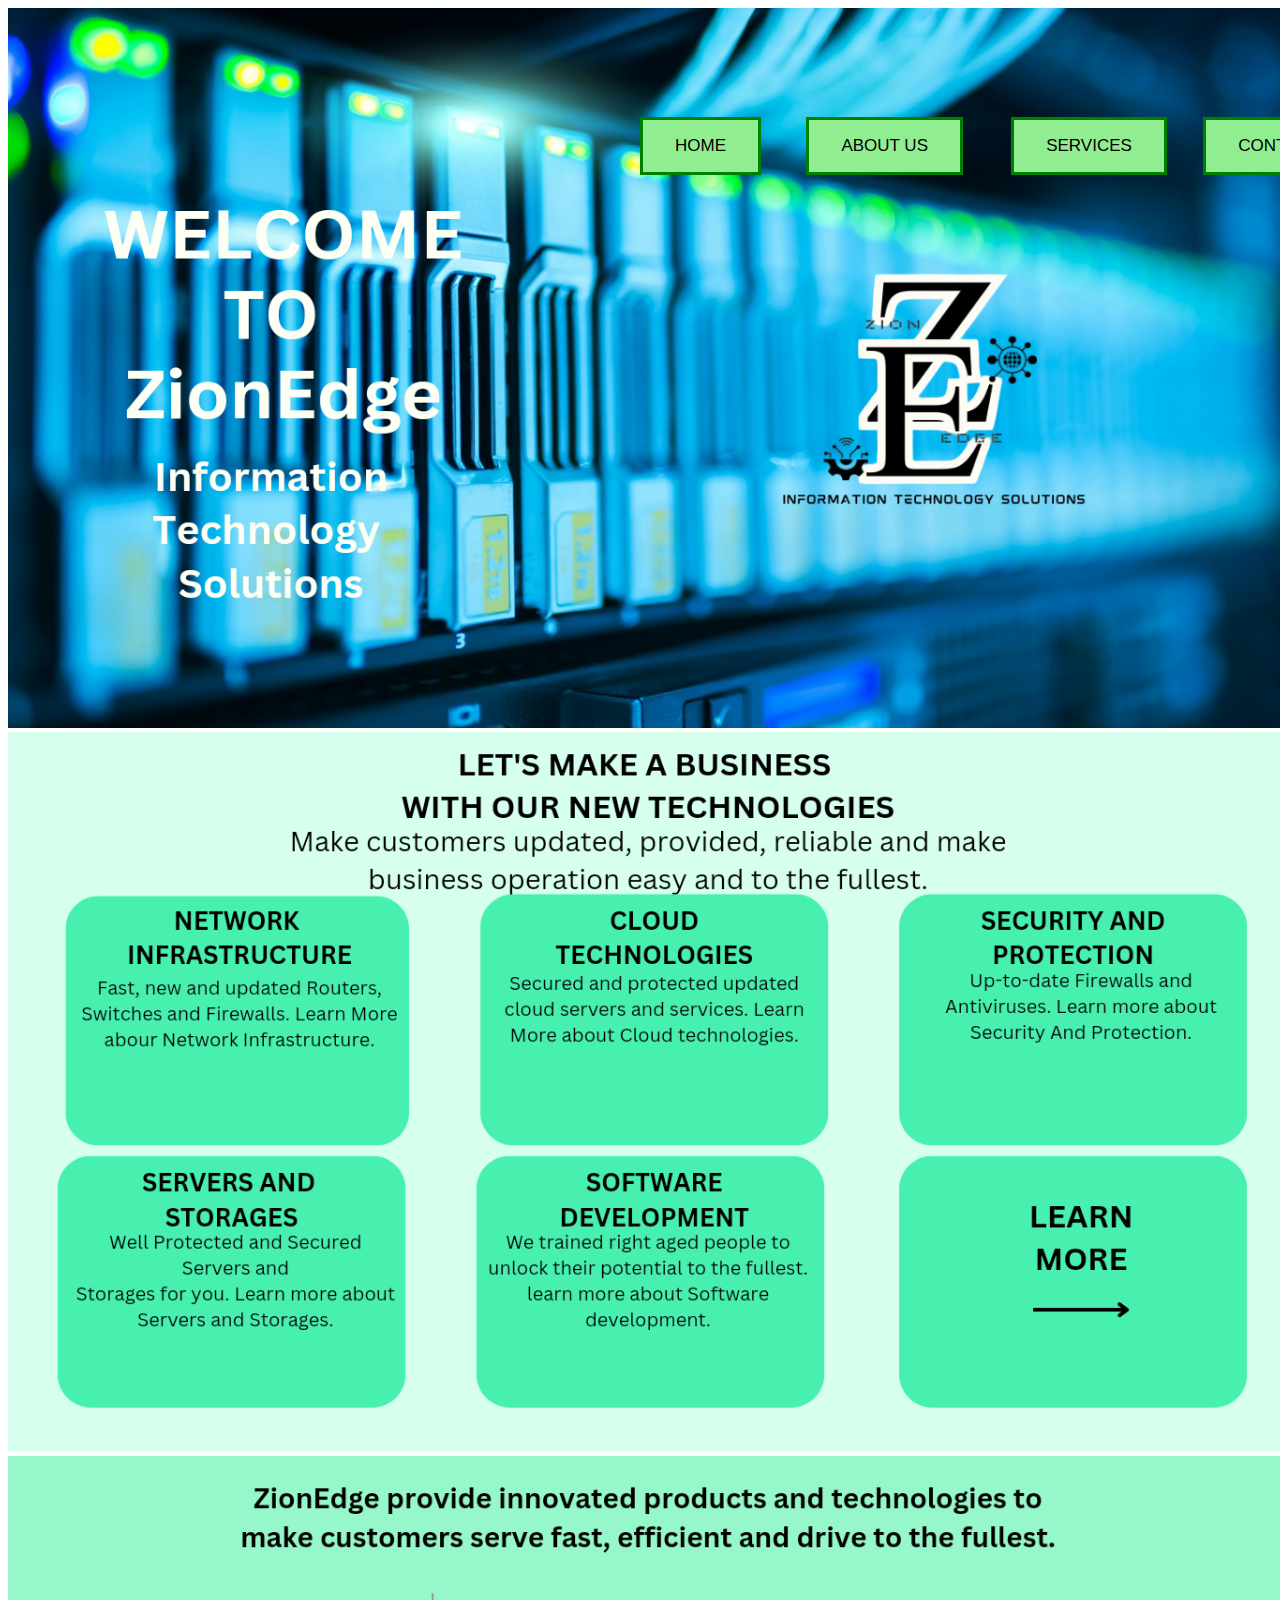
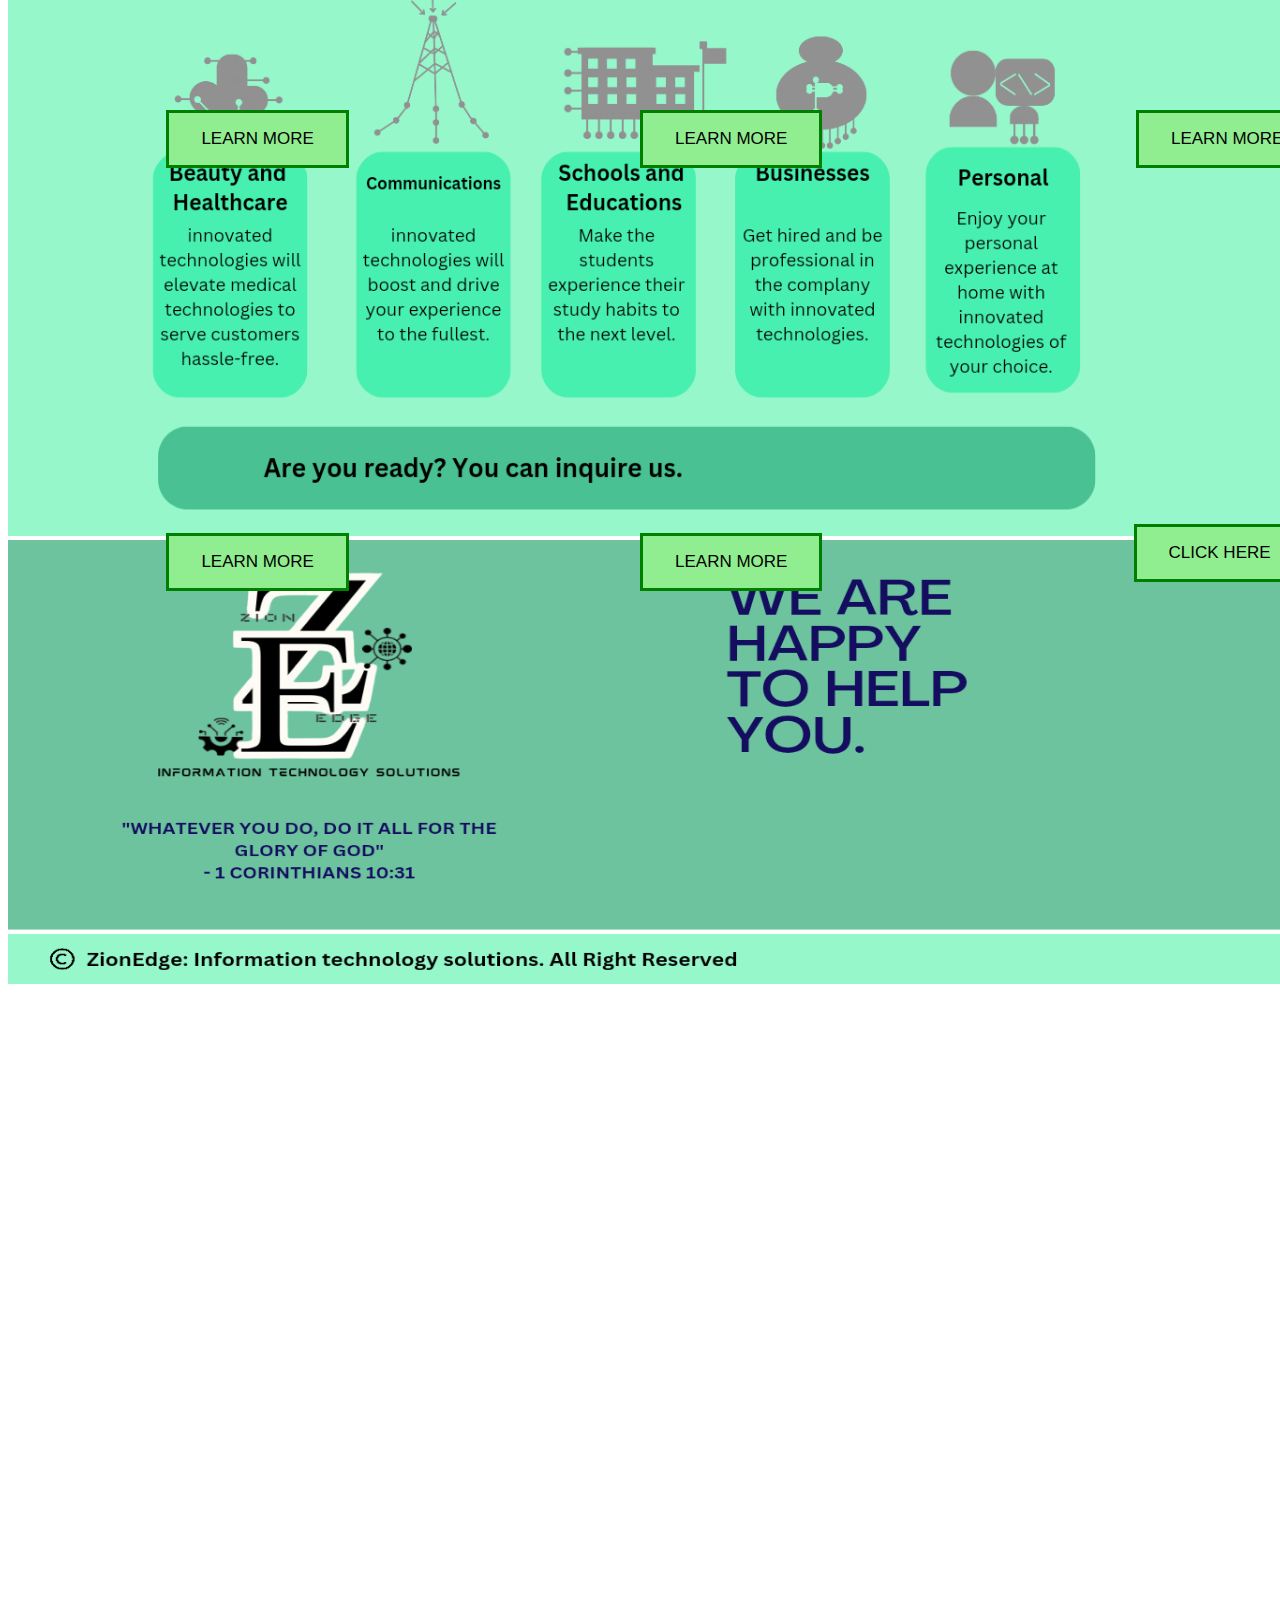
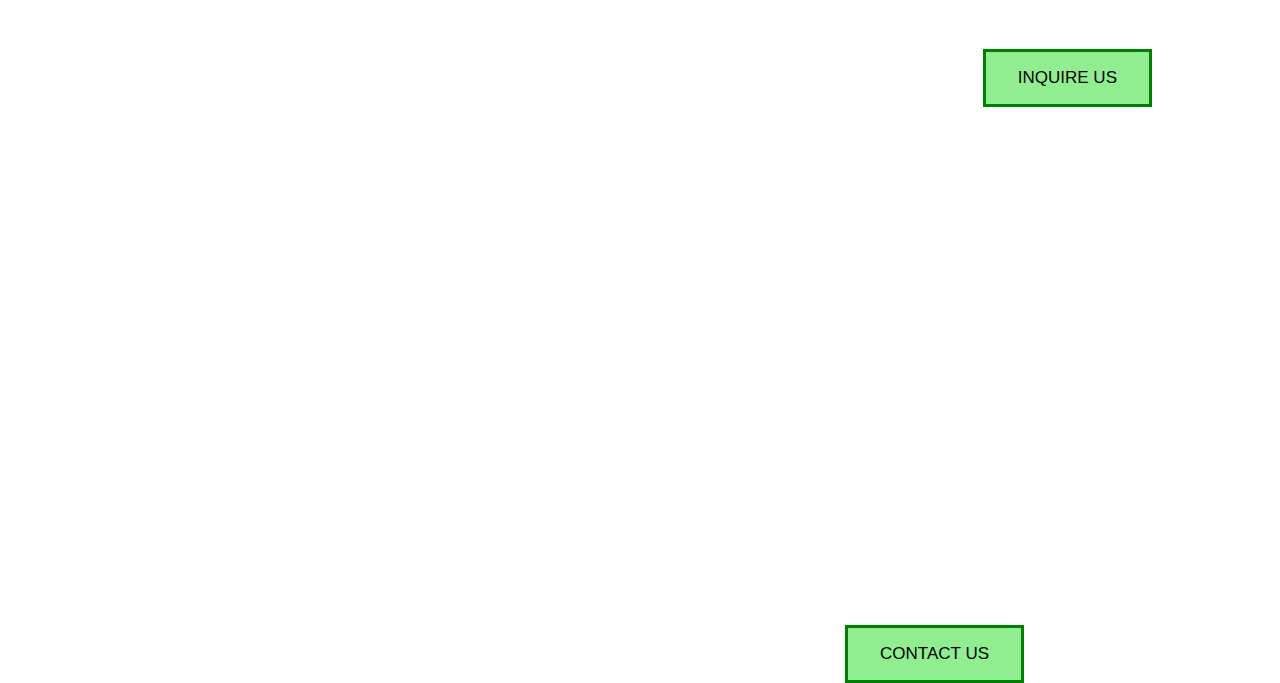
<file: index.html>
<!DOCTYPE html>
<html>
<head>
    <title>ZionEdge: Information Technologies Solutions</title>
    <meta charset="UTF-8">
    <meta name="viewport" content="width=device-width, initial-scale=1.0">
    <link rel="stylesheet" href="style.css">
</head>   
    <style>
        .button{
            position: absolute;
            top: 13%;
            left: 50%;
            border: none;
            color: #000000;
            padding: 16px 32px;
            text-align: center;
            text-decoration: none;
            font-size: 17px;
            cursor: pointer;
            background: #90EE90;
            border: solid #008000;
        }
        .about_us{
            position: absolute;
            top: 13%;
            left: 63%;
            border: none;
            color: #000000;
            padding: 16px 32px;
            text-align: center;
            text-decoration: none;
            font-size: 17px;
            cursor: pointer;
            background: #90EE90;
            border: solid #008000;
        }
        .services{
            position: absolute;
            top: 13%;
            left: 79%;
            border: none;
            color: #000000;
            padding: 16px 32px;
            text-align: center;
            text-decoration: none;
            font-size: 17px;
            cursor: pointer;
            background: #90EE90;
            border: solid #008000;
        }
        .contact{
            position: absolute;
            top: 13%;
            left: 94%;
            border: none;
            color: #000000;
            padding: 16px 32px;
            text-align: center;
            text-decoration: none;
            font-size: 17px;
            cursor: pointer;
            background: #90EE90;
            border: solid #008000;
        }
        .ntlearn_more{
            position: absolute;
            top: 190%;
            left: 13%;
            border: none;
            color: #000000;
            padding: 16px 32px;
            text-align: center;
            text-decoration: none;
            font-size: 17px;
            cursor: pointer;
            background: #90EE90;
            border: solid #008000;
        }
        .ctlearn_more{
            position: absolute;
            top: 190%;
            left: 50%;
            border: none;
            color: #000000;
            padding: 16px 32px;
            text-align: center;
            text-decoration: none;
            font-size: 17px;
            cursor: pointer;
            background: #90EE90;
            border: solid #008000;
        }
        .splearn_more{
            position: absolute;
            top: 190%;
            right: -3%;
            border: none;
            color: #000000;
            padding: 16px 32px;
            text-align: center;
            text-decoration: none;
            font-size: 17px;
            cursor: pointer;
            background: #90EE90;
            border: solid #008000;
        }
        .sslearn_more{
            position: absolute;
            top: 237%;
            left: 13%;
            border: none;
            color: #000000;
            padding: 16px 32px;
            text-align: center;
            text-decoration: none;
            font-size: 17px;
            cursor: pointer;
            background: #90EE90;
            border: solid #008000;
        }
        .sdlearn_more{
            position: absolute;
            top: 237%;
            left: 50%;
            border: none;
            color: #000000;
            padding: 16px 32px;
            text-align: center;
            text-decoration: none;
            font-size: 17px;
            cursor: pointer;
            background: #90EE90;
            border: solid #008000;
        }
        .click_here{
            position: absolute;
            top: 236%;
            right: -2%;
            border: none;
            color: #000000;
            padding: 16px 32px;
            text-align: center;
            text-decoration: none;
            font-size: 17px;
            cursor: pointer;
            background: #90EE90;
            border: solid #008000;
        }
        .inquire_us{
            position: absolute;
            top: 361%;
            right: 10%;
            border: none;
            color: #000000;
            padding: 16px 32px;
            text-align: center;
            text-decoration: none;
            font-size: 17px;
            cursor: pointer;
            background: #90EE90;
            border: solid #008000;
        }
        .contact_us{
            position: absolute;
            top: 425%;
            right: 20%;
            border: none;
            color: #000000;
            padding: 16px 32px;
            text-align: center;
            text-decoration: none;
            font-size: 17px;
            cursor: pointer;
            background: #90EE90;
            border: solid #008000;
        }
    </style>
    <body>
        <link rel="stylesheet" href="style.css">
        <img src="edit01.png" width="1280px" height="720px">
        <img src="edit02.png" width="1280px" height="720px">
        <img src="edit03.png" width="1280px" height="680px">
        <img src="edit04.png" width="1280px" height="390px">
        <img src="new_copyright.png" width="1280px" height="50px">
        <button class="button">HOME</button>
        <a href="about_us.html">
        <button class="about_us">ABOUT US</button>
        </a>
        <a href="services.html">
        <button class="services">SERVICES</button>
        </a>
        <a href="contact_us.html">
        <button class="contact">CONTACT</button>
        </a>
        <a href="network_infrastructure.html">
        <button class="ntlearn_more">LEARN MORE</button>
        </a>
        <a href="cloud_technologies.html">
        <button class="ctlearn_more">LEARN MORE</button>
        </a>
        <a href="security_and_protection.html">
        <button class="splearn_more">LEARN MORE</button>
        </a>
        <a href="services_and_storages.html">
        <button class="sslearn_more">LEARN MORE</button>
        </a>
        <a href="software_development.html">
        <button class="sdlearn_more">LEARN MORE</button>
        </a>
        <a href="learn.html">
        <button class="click_here">CLICK HERE</button>
        </a>
        <a href="contact_us.html">
        <button class="inquire_us">INQUIRE US</button>
        </a>
        <a href="contact_us.html">
        <button class="contact_us">CONTACT US</button>
        </a>
    </body>
</html>
</file>
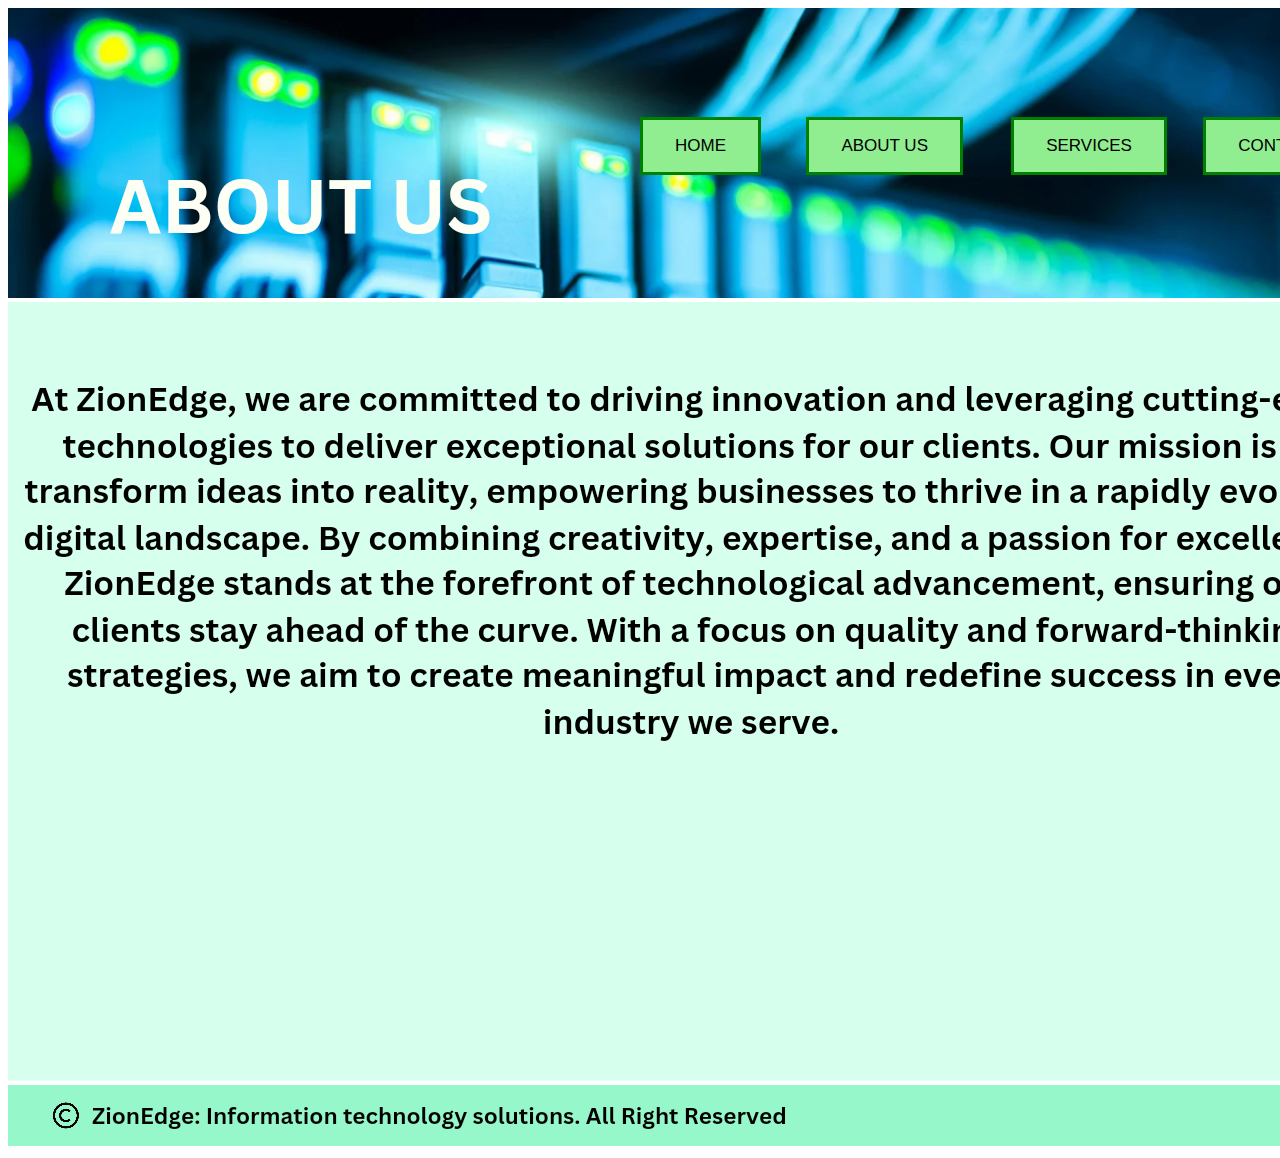
<file: about_us.html>
<!DOCTYPE html>
<html>
<head>
    <meta charset="UTF-8">
    <meta name="viewport" content="width=device-width, initial-scale=1.0">
    <title>ZionEdge: ABOUT US</title>
</head>
<style>
        .button{
            position: absolute;
            top: 13%;
            left: 50%;
            border: none;
            color: #000000;
            padding: 16px 32px;
            text-align: center;
            text-decoration: none;
            font-size: 17px;
            cursor: pointer;
            background: #90EE90;
            border: 3.3px solid #008000;
        }
        .about_us{
            position: absolute;
            top: 13%;
            left: 63%;
            border: none;
            color: #000000;
            padding: 16px 32px;
            text-align: center;
            text-decoration: none;
            font-size: 17px;
            cursor: pointer;
            background: #90EE90;
            border: 3.3px solid #008000;
        }
        .services{
            position: absolute;
            top: 13%;
            left: 79%;
            border: none;
            color: #000000;
            padding: 16px 32px;
            text-align: center;
            text-decoration: none;
            font-size: 17px;
            cursor: pointer;
            background: #90EE90;
            border: 3.3px solid #008000;
        }
        .contact{
            position: absolute;
            top: 13%;
            left: 94%;
            border: none;
            color: #000000;
            padding: 16px 32px;
            text-align: center;
            text-decoration: none;
            font-size: 17px;
            cursor: pointer;
            background: #90EE90;
            border: 3.3px solid #008000;
        }
</style>
<body>
    <img src="about_us01.png" width:"1280px" height:"720px">
    <img src="about_us02.png" width:"1280px" height:"720px">
    <img src="new_copyright.png" width:"1280px" height:"720px">
    <a href="index.html">
    <button class="button">HOME</button>
    </a>
    <button class="about_us">ABOUT US</button>
    <a href="services.html">
    <button class="services">SERVICES</button>
    </a>
    <a href="contact_us.html">
    <button class="contact">CONTACT</button>
    </a>
</body>
</html>
</file>
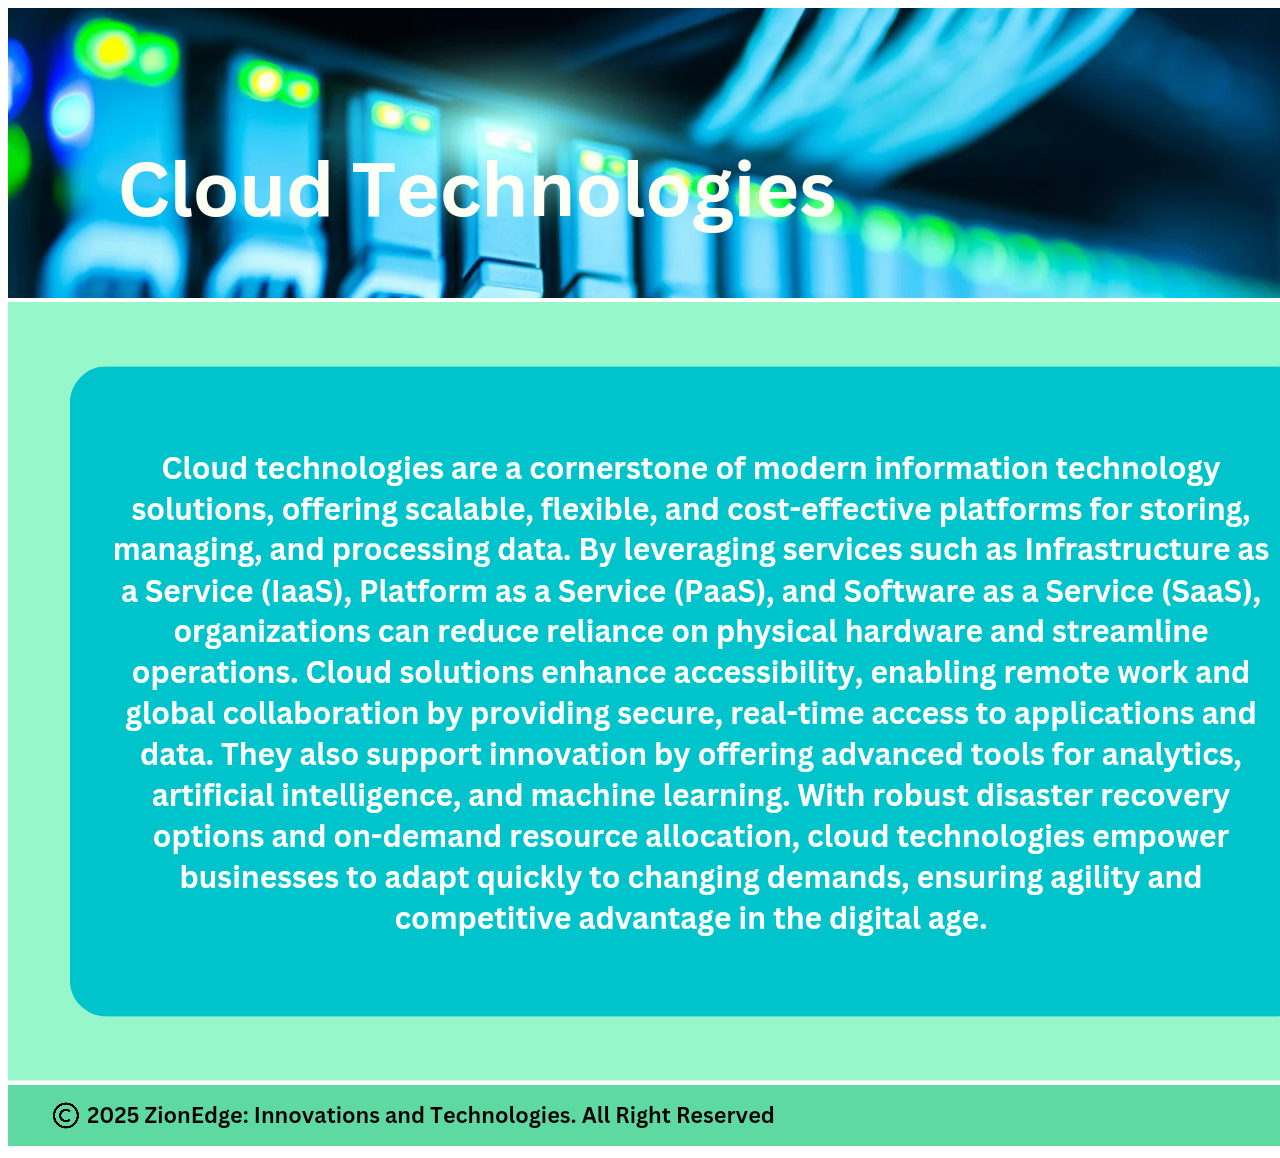
<file: cloud_technologies.html>
<!DOCTYPE html>
<html>
<head>
    <title>ZionEdge: Network Infrastructure</title>
    <meta charset="UTF-8">
    <meta name="viewport" content="width=device-width, initial-scale=1.0">
</head>
<style>
    .back_button{
        position: absolute;
        top: 13%;
        right: -15%;
        border: none;
        color: #000000;
        padding: 16px 32px;
        text-align: center;
        text-decoration: none;
        font-size: 17px;
        cursor: pointer;
        background: #90EE90;
        border: solid #008000;
        
    }
</style>
<body>
    <div class="ui">
        <img src="ct01.png">
        <img src="ct02.png">
        <img src="ct03.png">
    </div>
    <a href="index.html">
    <button class="back_button">Back</button>
    </a>
</body> 
</html>
</file>
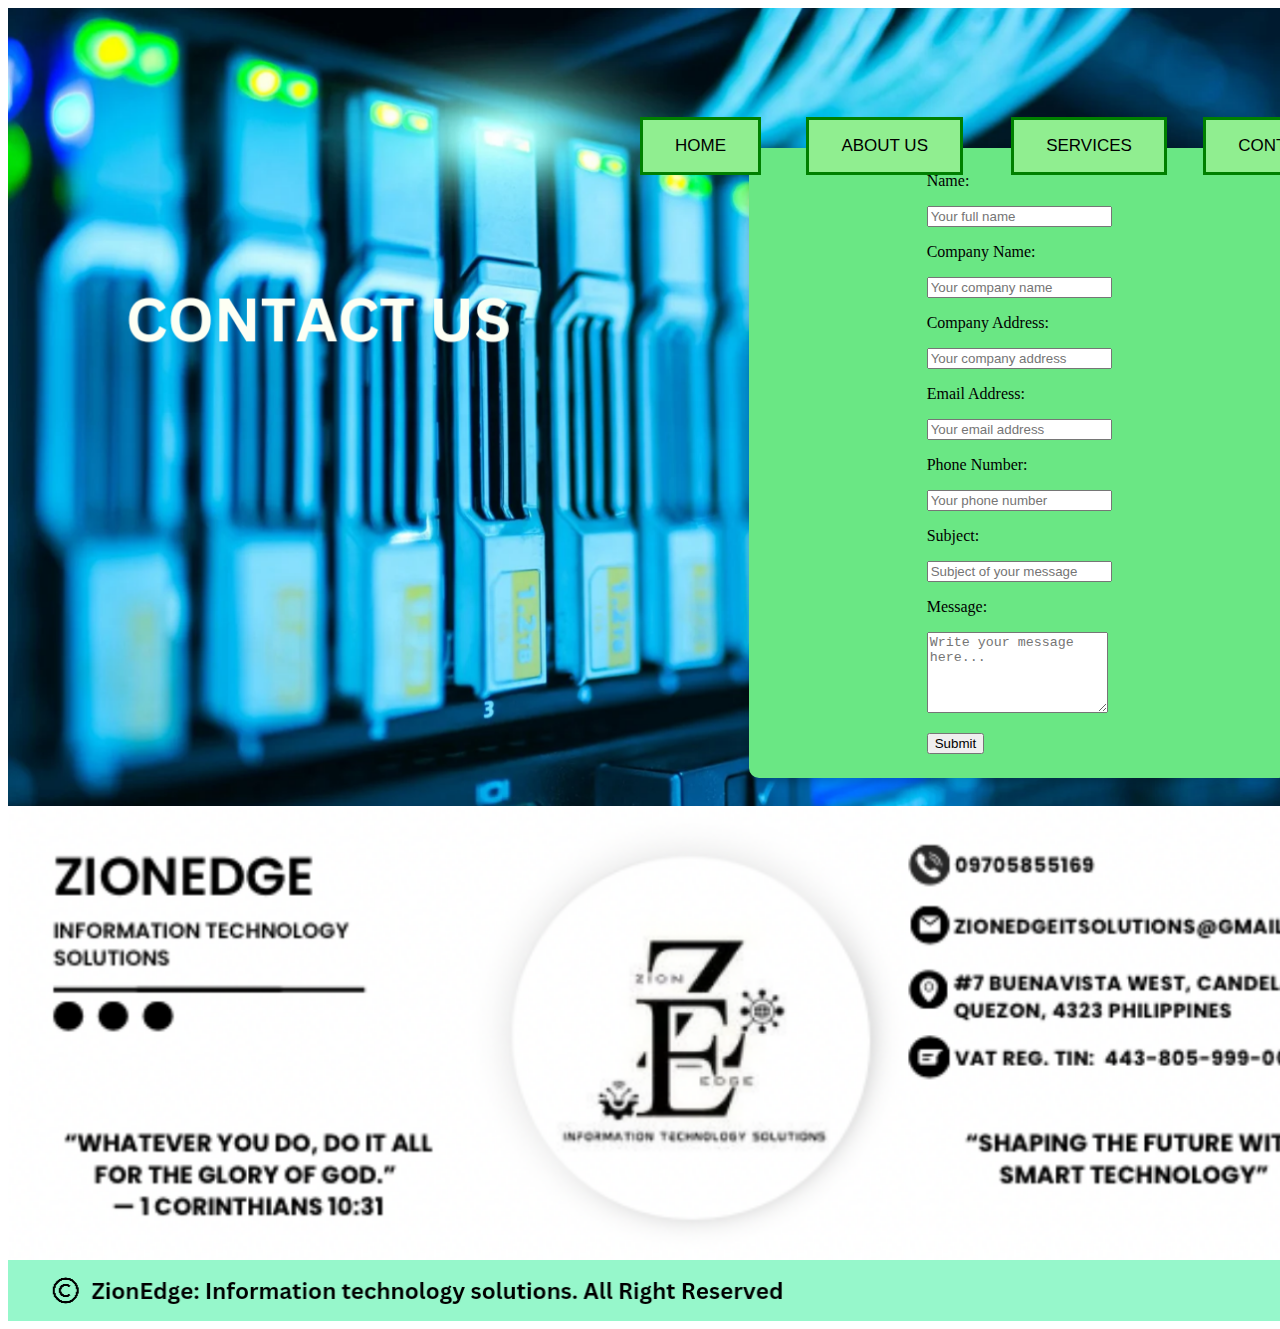
<file: contact_us.html>
<!DOCTYPE html>
<html lang="en">
<head>
    <meta charset="UTF-8">
    <meta name="viewport" content="width=device-width, initial-scale=1.0">
    <title>ZionEdge: CONTACT US</title>
</head>
<body>
<style>
        .button{
            position: absolute;
            top: 13%;
            left: 50%;
            border: none;
            color: #000000;
            padding: 16px 32px;
            text-align: center;
            text-decoration: none;
            font-size: 17px;
            cursor: pointer;
            background: #90EE90;
            border: solid #008000;
        }
        .about_us{
            position: absolute;
            top: 13%;
            left: 63%;
            border: none;
            color: #000000;
            padding: 16px 32px;
            text-align: center;
            text-decoration: none;
            font-size: 17px;
            cursor: pointer;
            background: #90EE90;
            border: solid #008000;
        }
        .services{
            position: absolute;
            top: 13%;
            left: 79%;
            border: none;
            color: #000000;
            padding: 16px 32px;
            text-align: center;
            text-decoration: none;
            font-size: 17px;
            cursor: pointer;
            background: #90EE90;
            border: solid #008000;
        }
        .contact{
            position: absolute;
            top: 13%;
            left: 94%;
            border: none;
            color: #000000;
            padding: 16px 32px;
            text-align: center;
            text-decoration: none;
            font-size: 17px;
            cursor: pointer;
            background: #90EE90;
            border: solid #008000;
        }
        .container{
            position: relative;
            width: 100%;
            max-width: 100%;
        }
        .container img{
            width: 1360px;
            heigth: 720px;
            display: block;
        }
        .form1{
            position: absolute;
            top: 57%;
            left: 80%;
            transform: translate(-50%, -50%);
            width: 500px; /* Fixed width for the square */
            height: 590px; /* Fixed height for the square */
            background-color: #6ae784; /* Semi-transparent background */
            padding: 20px;
            box-shadow: 0 4px 8px rgba(0, 0, 0, 0.2);
            display: flex;
            flex-direction: column;
            justify-content: center;
            align-items: center;
            border-radius: 10px; /* Optional: Rounded corners
        }
        .submit{
            position: absolute;
            top: 13%;
            left: 79%;
            border: none;
            color: #000000;
            padding: 16px 32px;
            text-align: center;
            text-decoration: none;
            font-size: 17px;
            cursor: pointer;
            background: #90EE90;
            border: solid #008000;
        }
</style> 
<div>
    <div class="container">
        <img src="contact01.png" width:"1280" height:"720">     
            <div class="form1">
            <form action="https://formspree.io/f/xyzyqozo" method="POST">
               <label for="name">Name:</label>
               <p></p>
               <input type="text" id="name" name="name" placeholder="Your full name" required>
               <p></p>
               <label for="company-name">Company Name:</label>
               <p></p>
               <input type="text" id="company-name" name="company_name" placeholder="Your company name" required>
               <p></p>
               <label for="company-address">Company Address:</label>
               <p></p>
               <input type="text" id="company-address" name="company_address" placeholder="Your company address" required>
               <p></p>
               <label for="email">Email Address:</label>
               <p></p>
               <input type="email" id="email" name="email" placeholder="Your email address" required>
               <p></p>
               <label for="phone">Phone Number:</label>
               <p></p>
               <input type="tel" id="phone" name="phone" placeholder="Your phone number" required>
               <p></p>
               <label for="subject">Subject:</label>
               <p></p>
               <input type="text" id="subject" name="subject" placeholder="Subject of your message">
               <p></p>
               <label for="message">Message:</label>
               <p></p>
               <textarea id="message" name="message" rows="5" placeholder="Write your message here..." required></textarea>
               <p></p>
               <button type="submit">Submit</button>
            </form>
        </div>
    </div>
    <script>
        function validateForm() {
            const name = document.getElementById("name").value.trim();
            const companyName = document.getElementById("company_name").value.trim();
            const companyAddress = document.getElementById("company_address").value.trim();
            const email = document.getElementById("email").value.trim();
            const phone = document.getElementById("phone").value.trim();
            const subject = document.getElementById("subject").value.trim();
            
            if (!name || !companyName || !companyAddress || !email || !phone || !subject) {
                alert("Please fill all fields.");
                return false;
            }
            alert("Form submitted successfuly!");
        }
    </script>
    <div class="copyright">
        <img src="contact03.png" width:"1280px" height:"720px">
        <img src="new_copyright.png" width:"1280" height:"720">
    </div>
    <style>
        .copyright{
            position: relative;
            width: 100%;
            max-width: 100%;
        }
        .copyright img{
            width: 1360px;
            heigth: 720px;
            display: block;
        }
    </style>
    
</div>
<div class="alert">
    <!--<span class="msg">You are already in contact page!</span> -->
</div>   
    <a href="index.html">
    <button class="button">HOME</button>
    </a>
    <a href="about_us.html">
    <button class="about_us">ABOUT US</button>
    </a>
    <a href="services.html">
    <button class="services">SERVICES</button>
    </a>
    <button class="contact" onclick="Alert('You are already in Contact Page!')">CONTACT</button>
    
</body>    
</html>
</file>
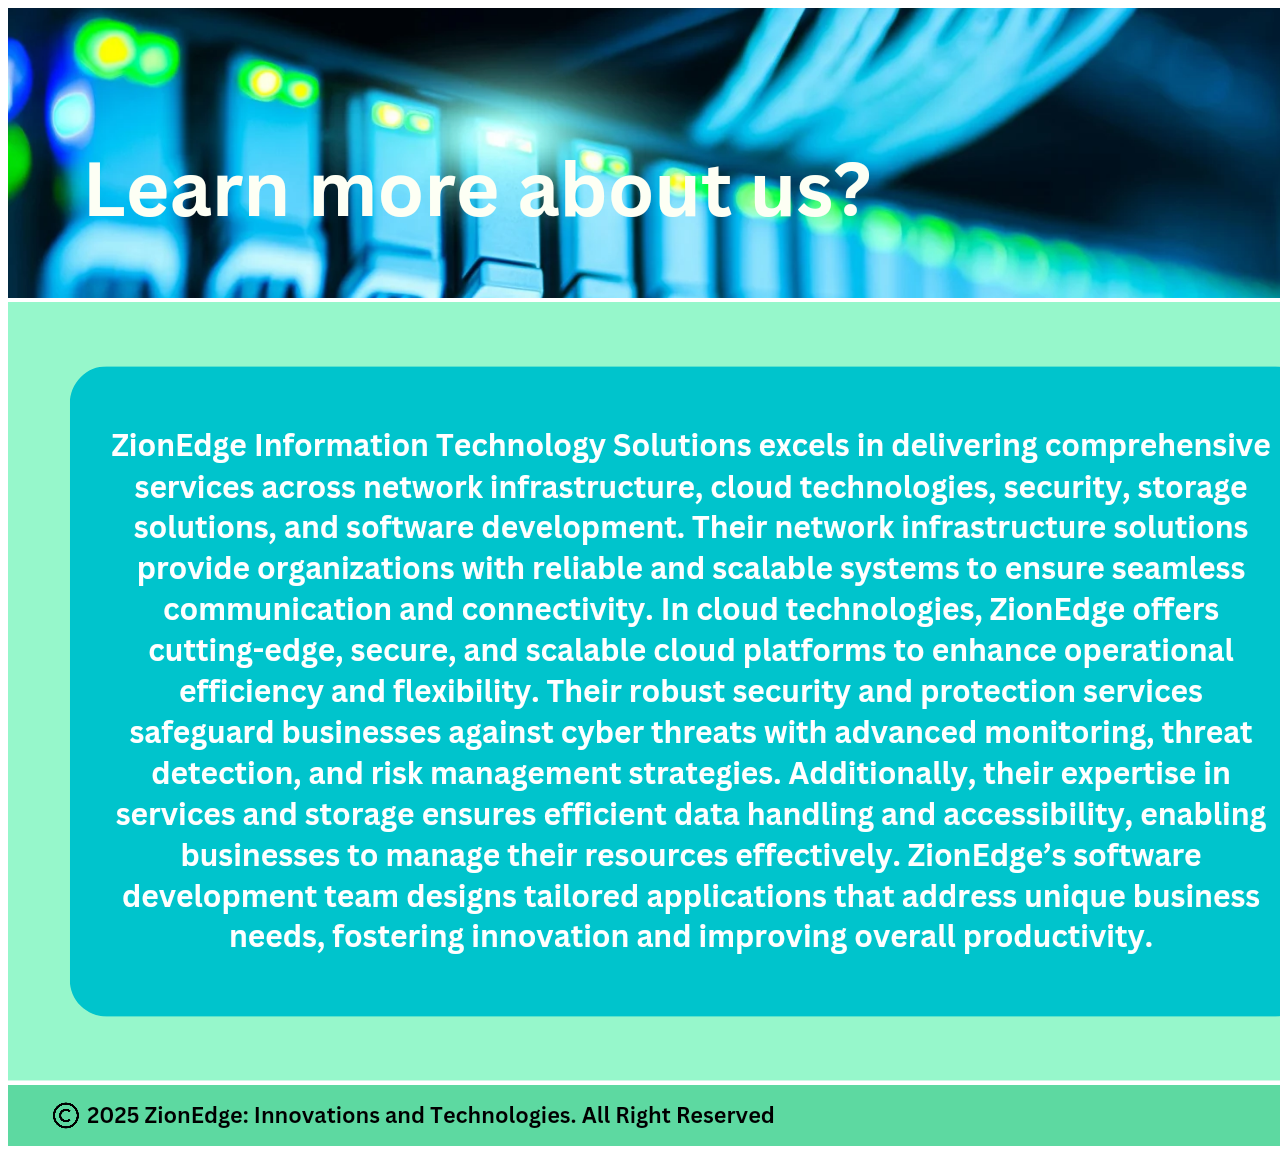
<file: learn.html>
<!DOCTYPE html>
<html>
<head>
    <title>ZionEdge: Network Infrastructure</title>
    <meta charset="UTF-8">
    <meta name="viewport" content="width=device-width, initial-scale=1.0">
</head>
<style>
    .back_button{
        position: absolute;
        top: 13%;
        right: -15%;
        border: none;
        color: #000000;
        padding: 16px 32px;
        text-align: center;
        text-decoration: none;
        font-size: 17px;
        cursor: pointer;
        background: #90EE90;
        border: solid #008000;
        
    }
</style>
<body>
    <div class="ui">
        <img src="learn01.png">
        <img src="learn02.png">
        <img src="learn03.png">
    </div>
    <a href="index.html">
    <button class="back_button">Back</button>
    </a>
</body> 
</html>
</file>
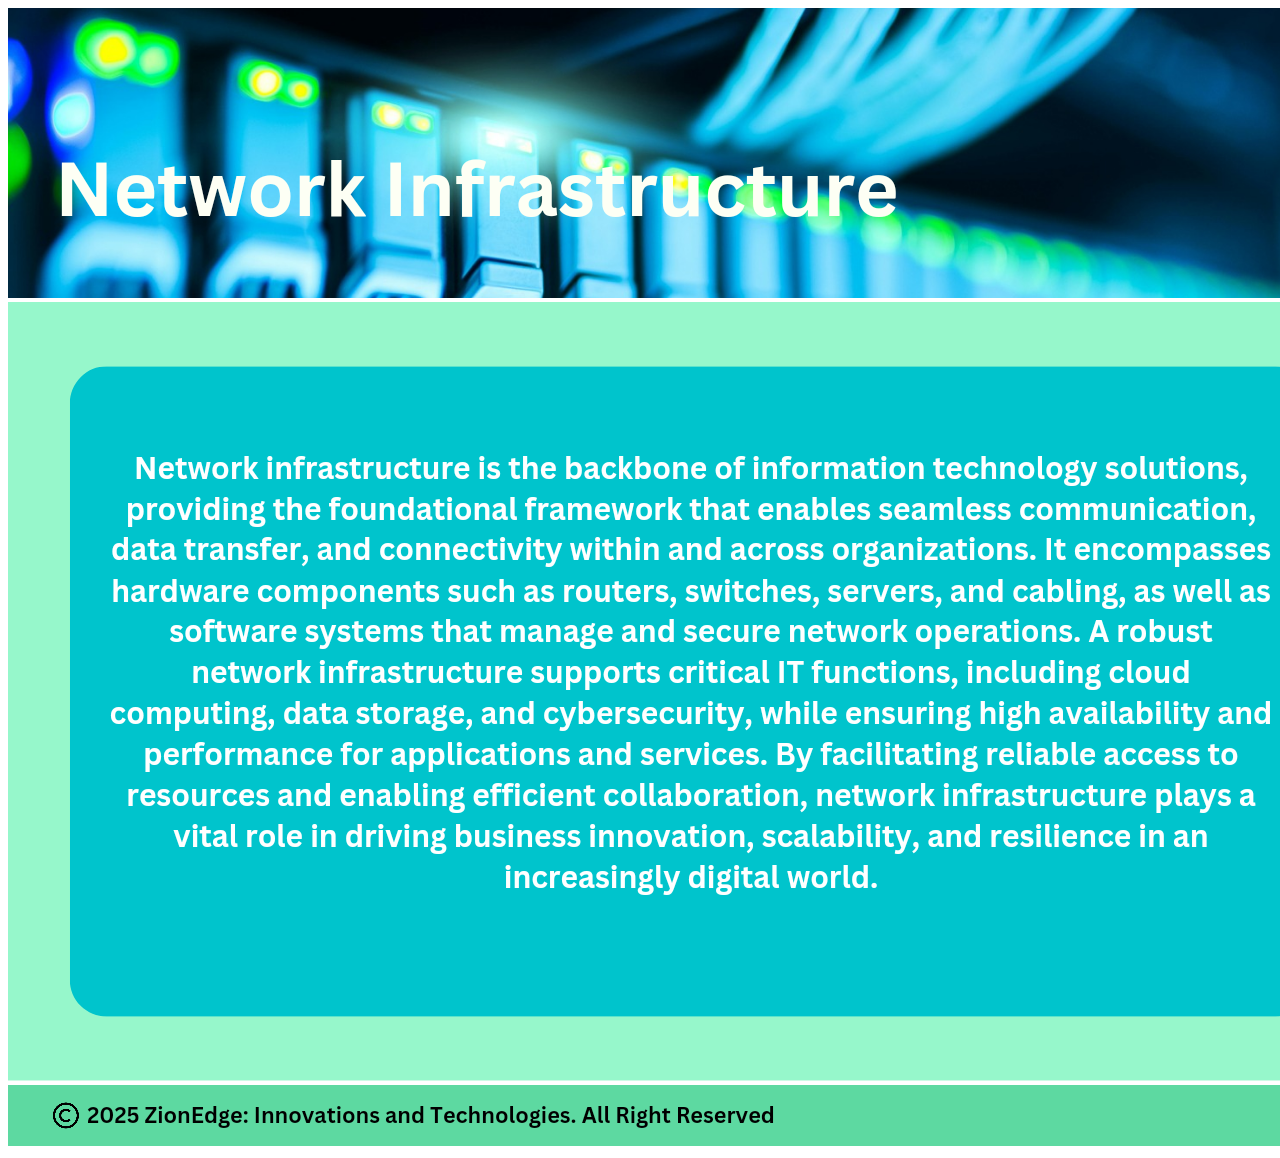
<file: network_infrastructure.html>
<!DOCTYPE html>
<html>
<head>
    <title>ZionEdge: Network Infrastructure</title>
    <meta charset="UTF-8">
    <meta name="viewport" content="width=device-width, initial-scale=1.0">
</head>
<style>
    .back_button{
        position: absolute;
        top: 13%;
        right: -15%;
        border: none;
        color: #000000;
        padding: 16px 32px;
        text-align: center;
        text-decoration: none;
        font-size: 17px;
        cursor: pointer;
        background: #90EE90;
        border: solid #008000;
        
    }
</style>
<body>
    <div class="ui">
        <img src="NI_01.png">
        <img src="NI_02.png">
        <img src="NI_03.png">
    </div>
    <a href="index.html">
    <button class="back_button">Back</button>
    </a>
</body> 
</html>
</file>
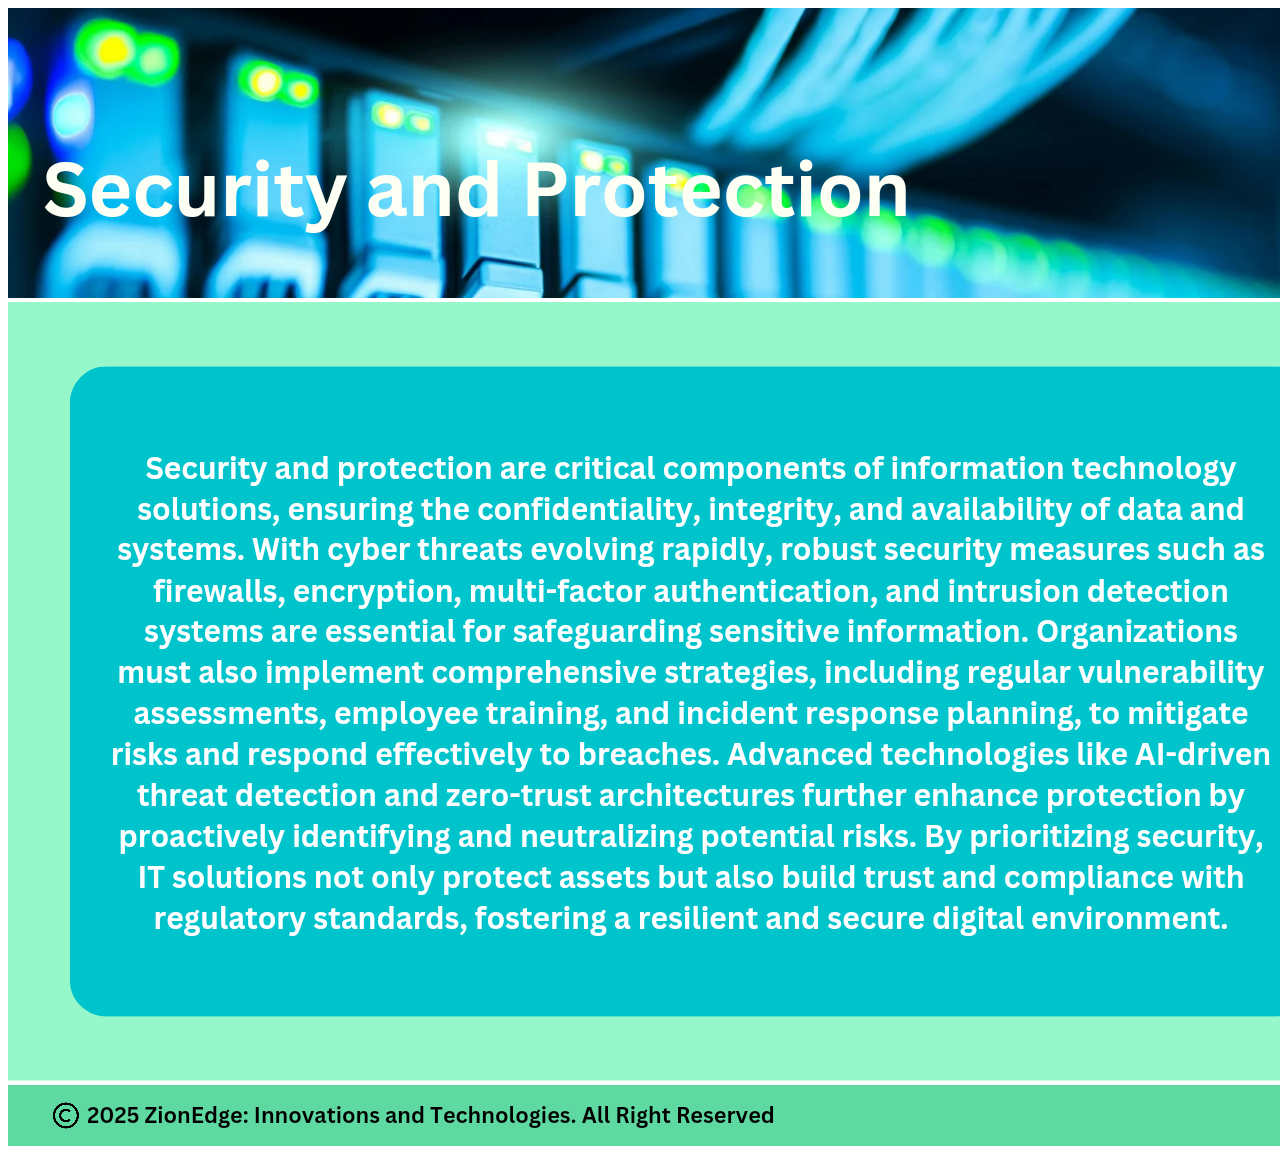
<file: security_and_protection.html>
<!DOCTYPE html>
<html>
<head>
    <title>ZionEdge: Network Infrastructure</title>
    <meta charset="UTF-8">
    <meta name="viewport" content="width=device-width, initial-scale=1.0">
</head>
<style>
    .back_button{
        position: absolute;
        top: 13%;
        right: -15%;
        border: none;
        color: #000000;
        padding: 16px 32px;
        text-align: center;
        text-decoration: none;
        font-size: 17px;
        cursor: pointer;
        background: #90EE90;
        border: solid #008000;
        
    }
</style>
<body>
    <div class="ui">
        <img src="sp01.png">
        <img src="sp02.png">
        <img src="sp03.png">
    </div>
    <a href="index.html">
    <button class="back_button">Back</button>
    </a>
</body> 
</html>
</file>
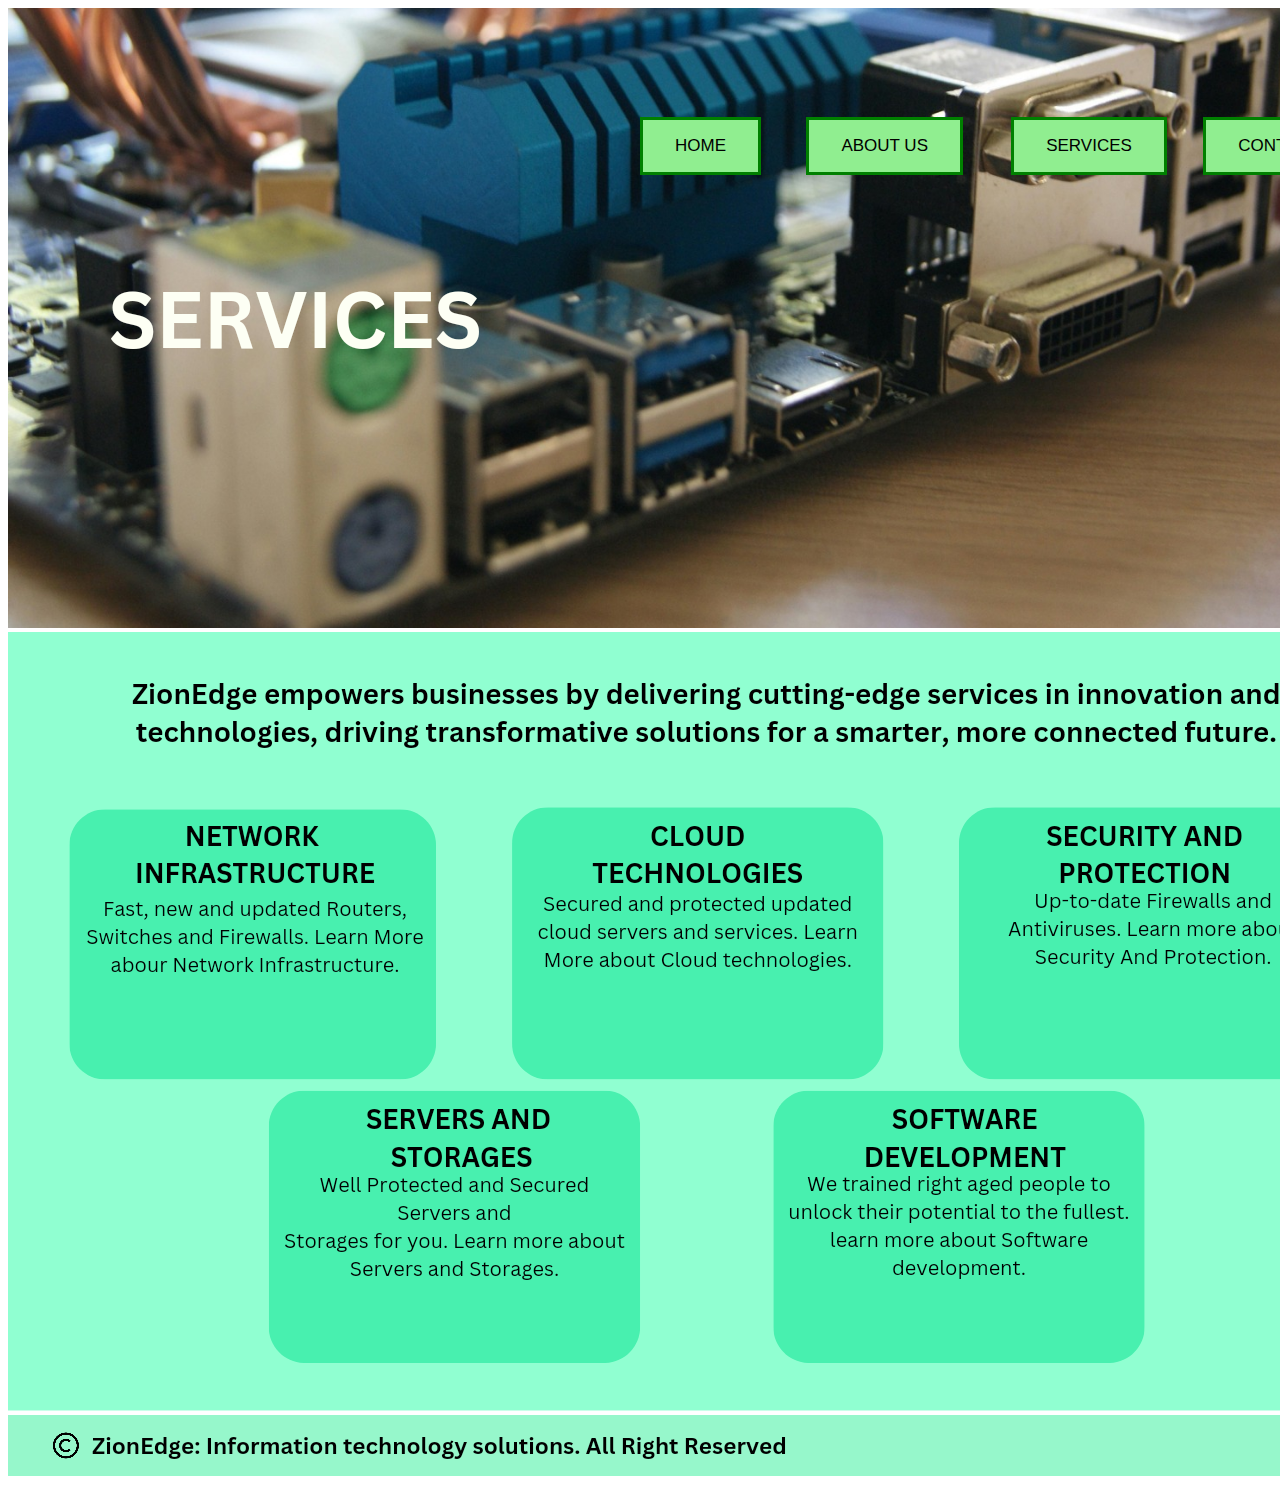
<file: services.html>
<!DOCTYPE html>
<html lang="en">
<head>
    <meta charset="UTF-8">
    <meta name="viewport" content="width=device-width, initial-scale=1.0">
    <title>ZionEdge: SERVICES</title>
</head>
<body>
<style>
        .button{
            position: absolute;
            top: 13%;
            left: 50%;
            border: none;
            color: #000000;
            padding: 16px 32px;
            text-align: center;
            text-decoration: none;
            font-size: 17px;
            cursor: pointer;
            background: #90EE90;
            border: 3.3px solid #008000;
        }
        .about_us{
            position: absolute;
            top: 13%;
            left: 63%;
            border: none;
            color: #000000;
            padding: 16px 32px;
            text-align: center;
            text-decoration: none;
            font-size: 17px;
            cursor: pointer;
            background: #90EE90;
            border: 3.3px solid #008000;
        }
        .services{
            position: absolute;
            top: 13%;
            left: 79%;
            border: none;
            color: #000000;
            padding: 16px 32px;
            text-align: center;
            text-decoration: none;
            font-size: 17px;
            cursor: pointer;
            background: #90EE90;
            border: 3.3px solid #008000;
        }
        .contact{
            position: absolute;
            top: 13%;
            left: 94%;
            border: none;
            color: #000000;
            padding: 16px 32px;
            text-align: center;
            text-decoration: none;
            font-size: 17px;
            cursor: pointer;
            background: #90EE90;
            border: 3.3px solid #008000;
        }
</style>    
    <img src="services01.png" width:"1280" height:"720">
    <img src="services02.png" width:"1280" height:"720">
    <img src="new_copyright.png" width:"1280" height:"720">
    <a href="index.html">
    <button class="button">HOME</button>
    </a>
    <a href="about_us.html">
    <button class="about_us">ABOUT US</button>
    </a>   
    <button class="services">SERVICES</button>
    <a href="contact_us.html">
    <button class="contact">CONTACT</button>
    </a>
</body>    
</html>
</file>
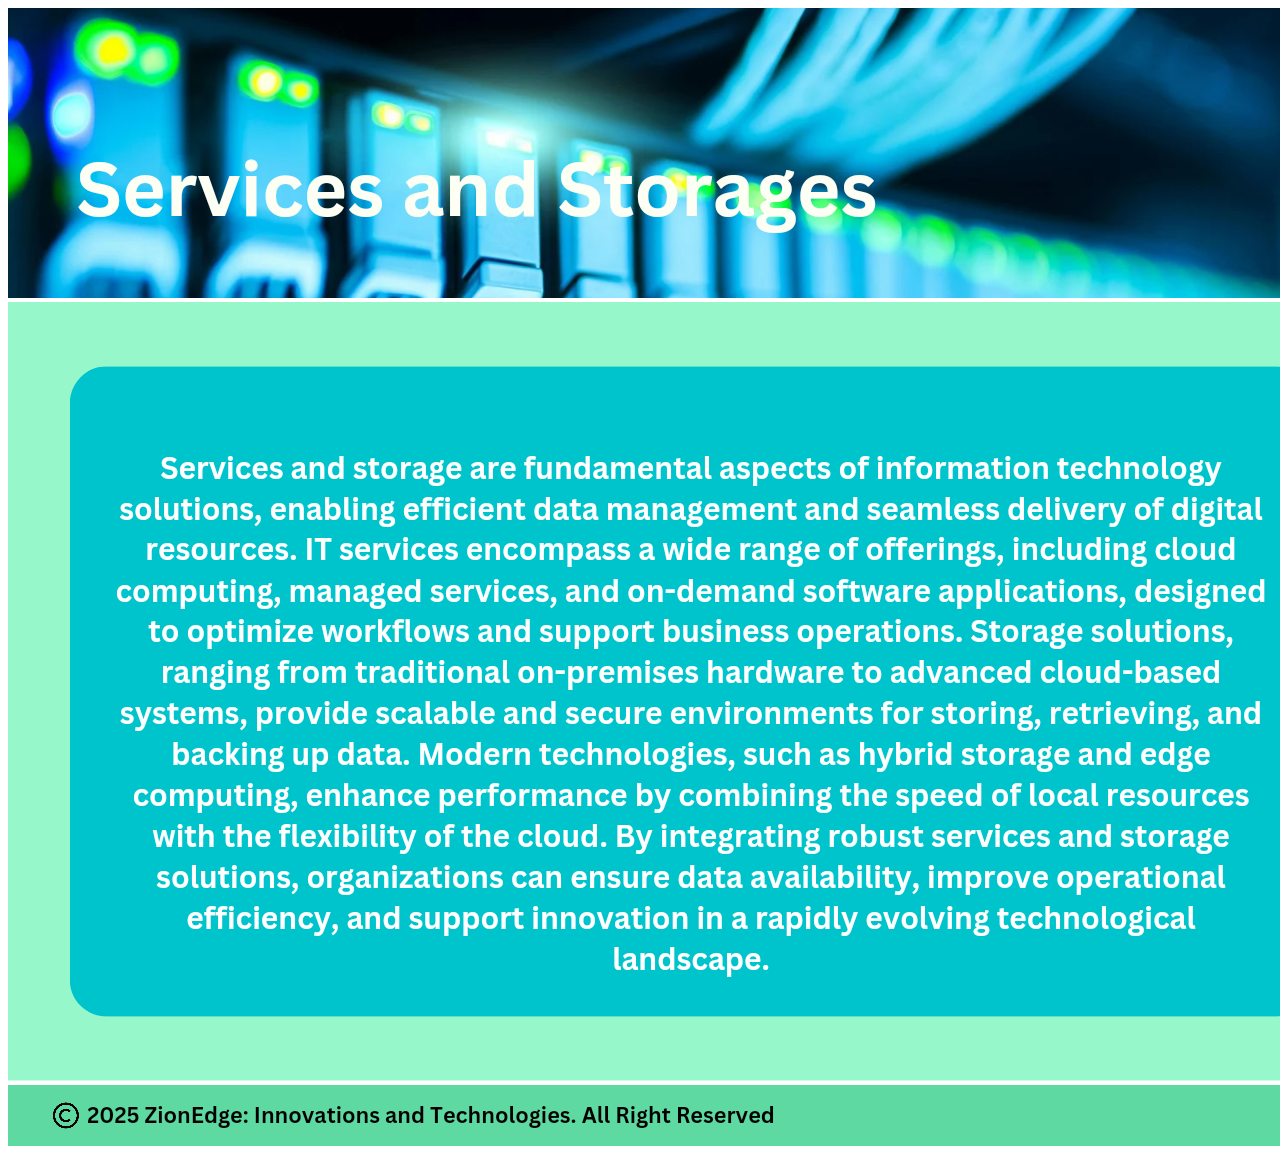
<file: services_and_storages.html>
<!DOCTYPE html>
<html>
<head>
    <title>ZionEdge: Network Infrastructure</title>
    <meta charset="UTF-8">
    <meta name="viewport" content="width=device-width, initial-scale=1.0">
</head>
<style>
    .back_button{
        position: absolute;
        top: 13%;
        right: -15%;
        border: none;
        color: #000000;
        padding: 16px 32px;
        text-align: center;
        text-decoration: none;
        font-size: 17px;
        cursor: pointer;
        background: #90EE90;
        border: solid #008000;
        
    }
</style>
<body>
    <div class="ui">
        <img src="ss01.png">
        <img src="ss02.png">
        <img src="ss03.png">
    </div>
    <a href="index.html">
    <button class="back_button">Back</button>
    </a>
</body> 
</html>
</file>
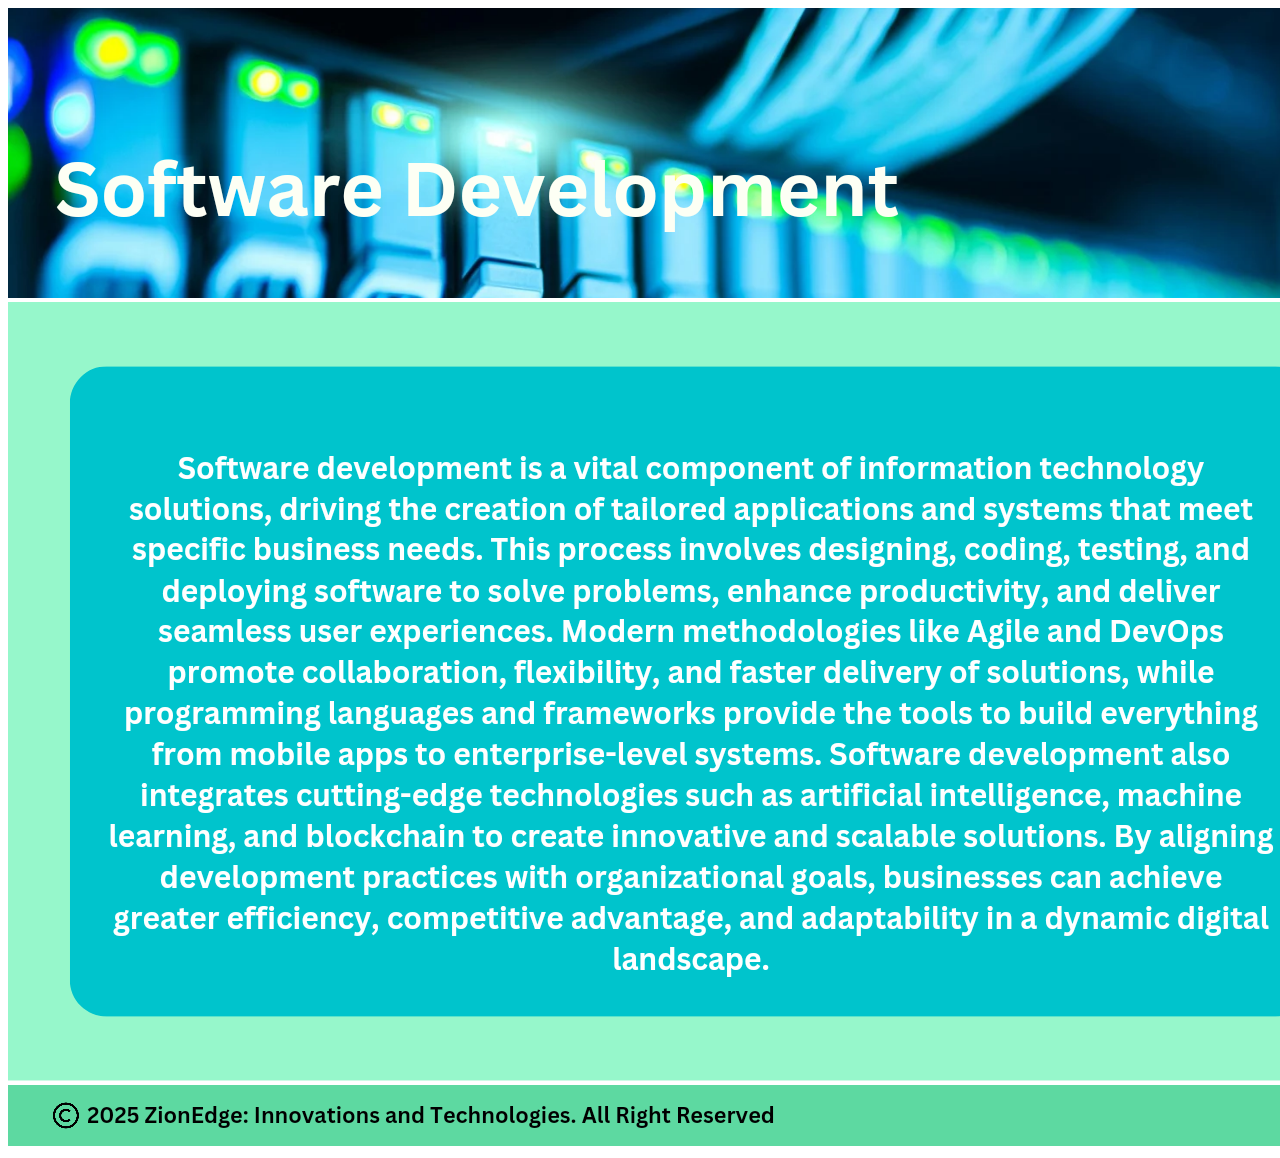
<file: software_development.html>
<!DOCTYPE html>
<html>
<head>
    <title>ZionEdge: Network Infrastructure</title>
    <meta charset="UTF-8">
    <meta name="viewport" content="width=device-width, initial-scale=1.0">
</head>
<style>
    .back_button{
        position: absolute;
        top: 13%;
        right: -15%;
        border: none;
        color: #000000;
        padding: 16px 32px;
        text-align: center;
        text-decoration: none;
        font-size: 17px;
        cursor: pointer;
        background: #90EE90;
        border: solid #008000;
        
    }
</style>
<body>
    <div class="ui">
        <img src="sd01.png">
        <img src="sd02.png">
        <img src="sd03.png">
    </div>
    <a href="index.html">
    <button class="back_button">Back</button>
    </a>
</body> 
</html>
</file>
<file: style.css>
@media (min-width 475px) {}
@media (min-width 640px) {}
@media (min-width 768px) {}
@media (min-width 1024px) {}
@media (min-width 1280px) {}
@media (min-width 1536px) {}
</file>
